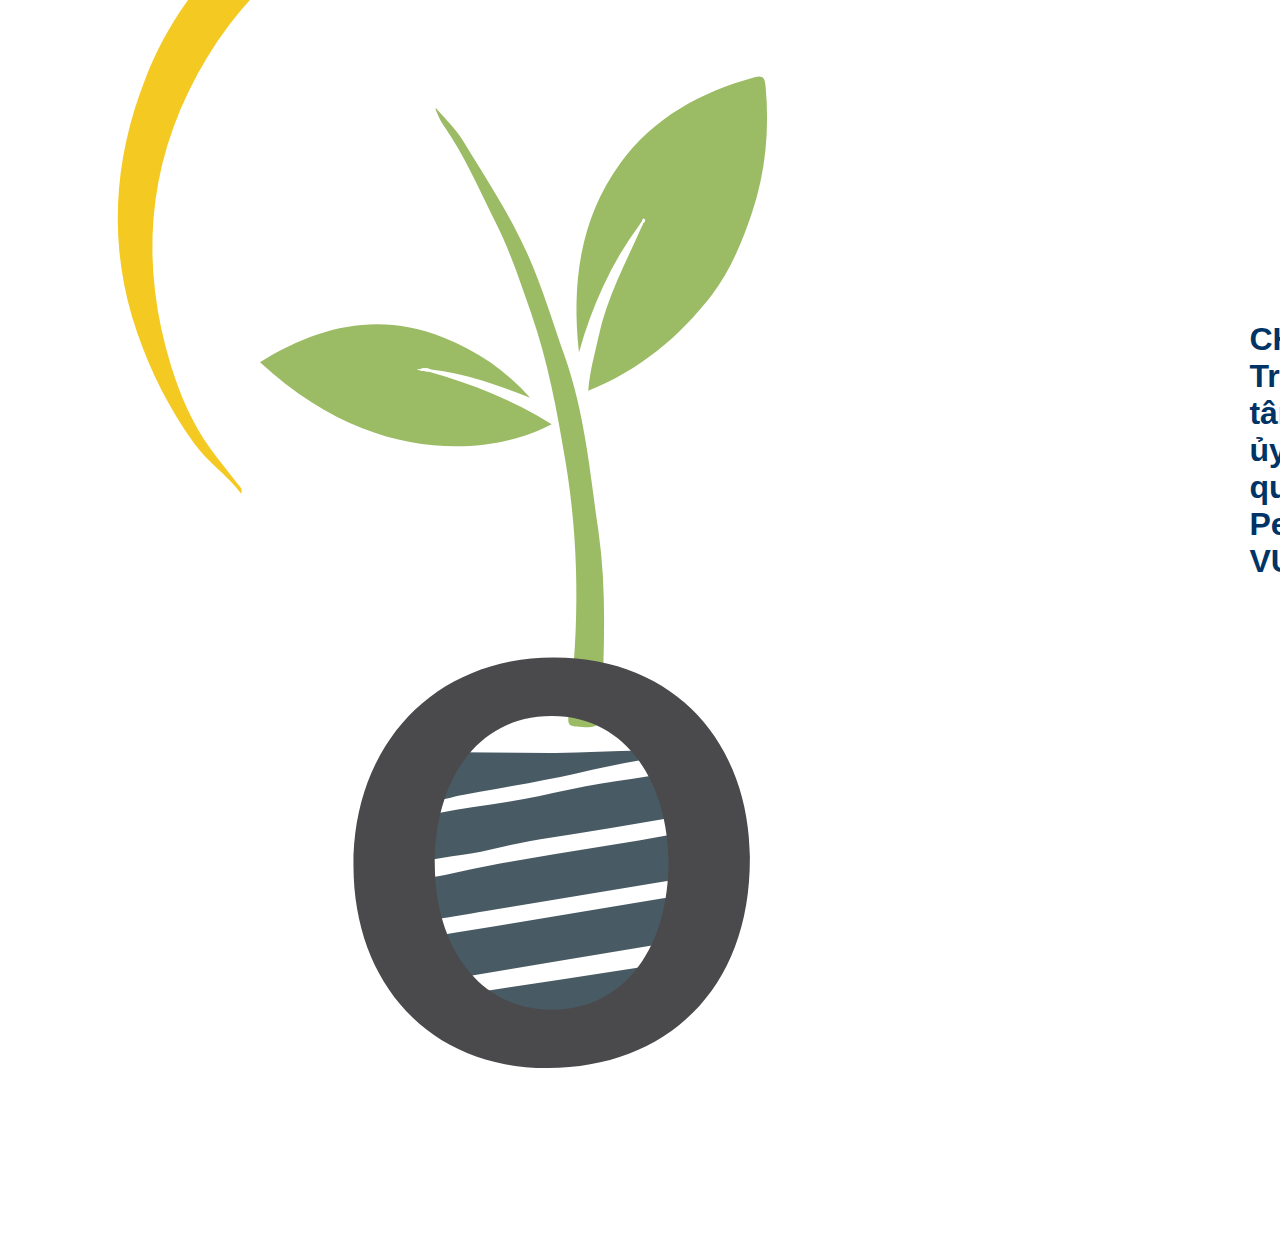
<file: chek_qr_pages/index.html>
<!DOCTYPE html>
<html lang="vi">
<head>
  <meta charset="UTF-8">
  <meta name="viewport" content="width=device-width, initial-scale=1.0">
  <title>CHEK - Trung tâm thi Pearson VUE</title>
  <link rel="stylesheet" href="assets/style.css">
  <script src="qr_redirect.js" defer></script>
</head>
<body>
  <header>
    <img src="assets/logo.png" alt="CHEK Logo">
  </header>

  <h1>CHEK - Trung tâm thi ủy quyền Pearson VUE</h1>
  <p>Chọn nhân viên bạn muốn liên hệ:</p>

  <p><a href="/quang" class="zalo-btn">Quảng</a></p>
  <p><a href="/hang" class="zalo-btn">Hằng</a></p>
  <p><a href="/bich" class="zalo-btn">Bích</a></p>

  <footer>© 2025 CHEK Pearson VUE</footer>
</body>
</html>
</file>
<file: chek_qr_pages/assets/style.css>
body {
  font-family: "Inter", sans-serif;
  background-color: #ffffff;
  color: #003366;
  display: flex;
  justify-content: center;
  align-items: center;
  height: 100vh;
  margin: 0;
}

.container {
  text-align: center;
  padding: 24px;
  border-radius: 16px;
  box-shadow: 0 4px 12px rgba(0, 51, 102, 0.1);
  background-color: #ffffff;
  width: 90%;
  max-width: 400px;
}

.logo {
  width: 120px;
  margin-bottom: 16px;
}

.staff-name {
  font-size: 1.5rem;
  font-weight: 700;
  color: #006a4e;
  margin-bottom: 4px;
}

.staff-role {
  font-size: 1rem;
  color: #444;
  margin-bottom: 16px;
}

.info-box {
  text-align: left;
  margin: 16px 0;
  padding: 12px;
  background: #f9fafb;
  border-radius: 12px;
  border: 1px solid #e0e0e0;
}

.btn-zalo {
  display: inline-block;
  background-color: #006a4e;
  color: #fff;
  padding: 12px 20px;
  border-radius: 8px;
  text-decoration: none;
  font-weight: 600;
  transition: 0.2s;
}

.btn-zalo:hover {
  background-color: #008f63;
}
</file>
